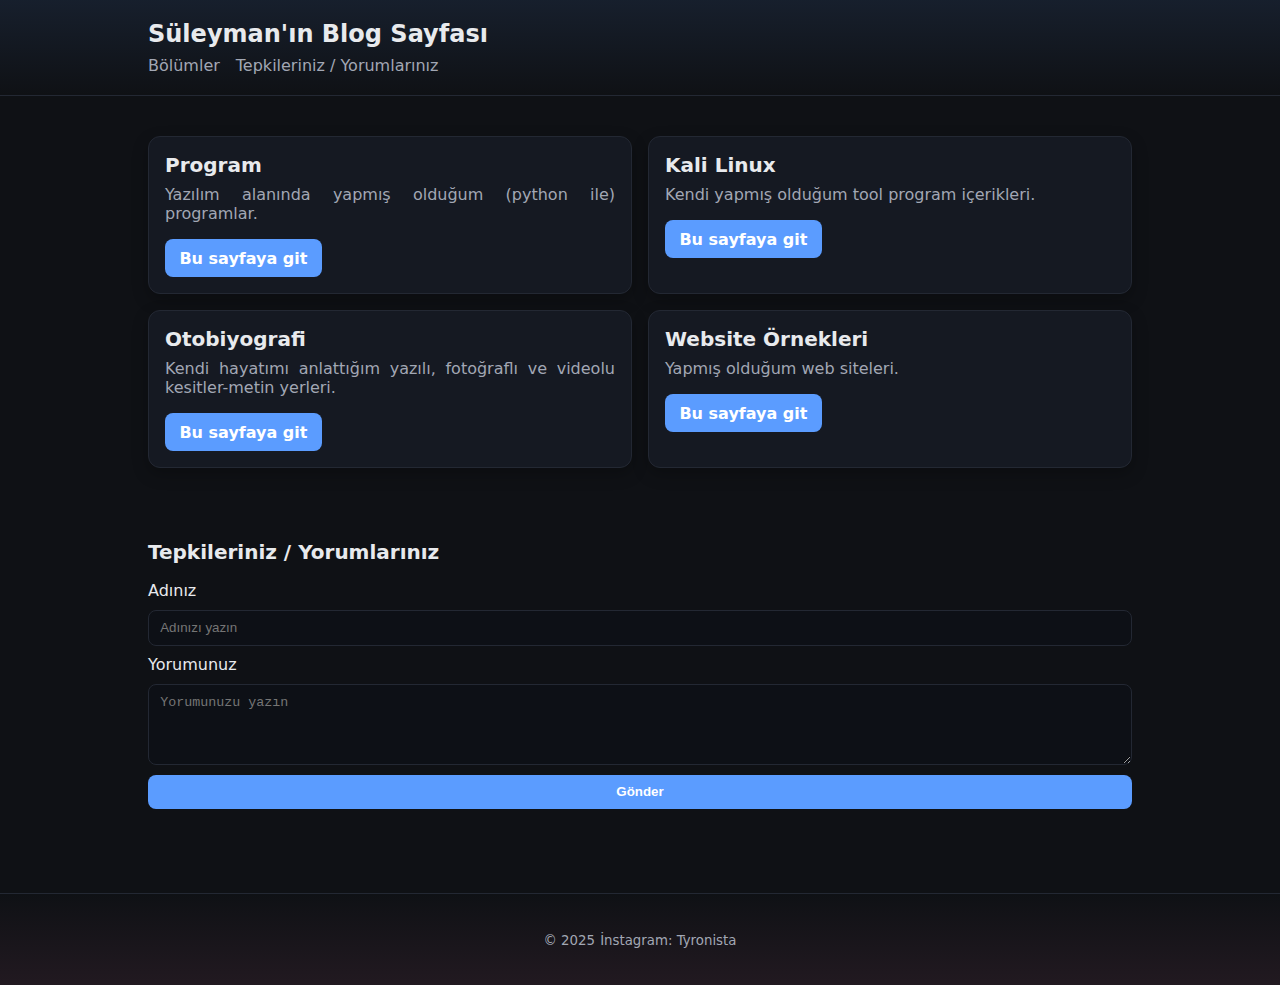
<file: index.html>
<!doctype html>
<html lang="tr">
<head>
  <meta charset="utf-8" />
  <meta name="viewport" content="width=device-width, initial-scale=1" />
  <title>Blog Sayfası</title>
  <link rel="stylesheet" href="styles.css" />
</head>
<body>
  <header class="site-header">
    <div class="container">
      <h1>Süleyman'ın Blog Sayfası </h1>
      <nav class="nav">
        <a href="#bolumler">Bölümler</a>
        <a href="#yorumlar">Tepkileriniz / Yorumlarınız</a>
      </nav>
    </div>
  </header>

  <main>
    <section id="bolumler" class="grid container">
      <!-- Üst satır -->
      <article class="card">
        <h2>Program</h2>
        <p>Yazılım alanında yapmış olduğum (python ile) programlar.</p>
        <a class="btn" href="yazilimlar.html">Bu sayfaya git</a>
      </article>

      <article class="card">
        <h2>Kali Linux</h2>
        <p>Kendi yapmış olduğum tool program içerikleri.</p>
        <a class="btn" href="kali.html">Bu sayfaya git</a>
      </article>

      <!-- Alt satır -->
      <article class="card">
        <h2>Otobiyografi</h2>
        <p>Kendi hayatımı anlattığım yazılı, fotoğraflı ve videolu kesitler-metin yerleri.</p>
        <a class="btn" href="otobiyografi.html">Bu sayfaya git</a>
      </article>

      <article class="card">
        <h2>Website Örnekleri</h2>
        <p>Yapmış olduğum web siteleri.</p>
        <a class="btn" href="foto-web.html">Bu sayfaya git</a>
      </article>
    </section>

    <section id="yorumlar" class="comments container">
      <h2>Tepkileriniz / Yorumlarınız</h2>
      <form id="commentForm" class="comment-form">
        <label for="name">Adınız</label>
        <input id="name" name="name" type="text" placeholder="Adınızı yazın" required />

        <label for="comment">Yorumunuz</label>
        <textarea id="comment" name="comment" rows="4" placeholder="Yorumunuzu yazın" required></textarea>

        <button type="submit" class="btn">Gönder</button>
      </form>

      <ul id="commentList" class="comment-list" aria-live="polite"></ul>
    </section>
  </main>

  <footer class="site-footer">
    <div class="container">
      <small>© 2025</small>
      <small>İnstagram: Tyronista</small>
    </div>
  </footer>

  <script src="script.js"></script>
</body>
</html>
</file>
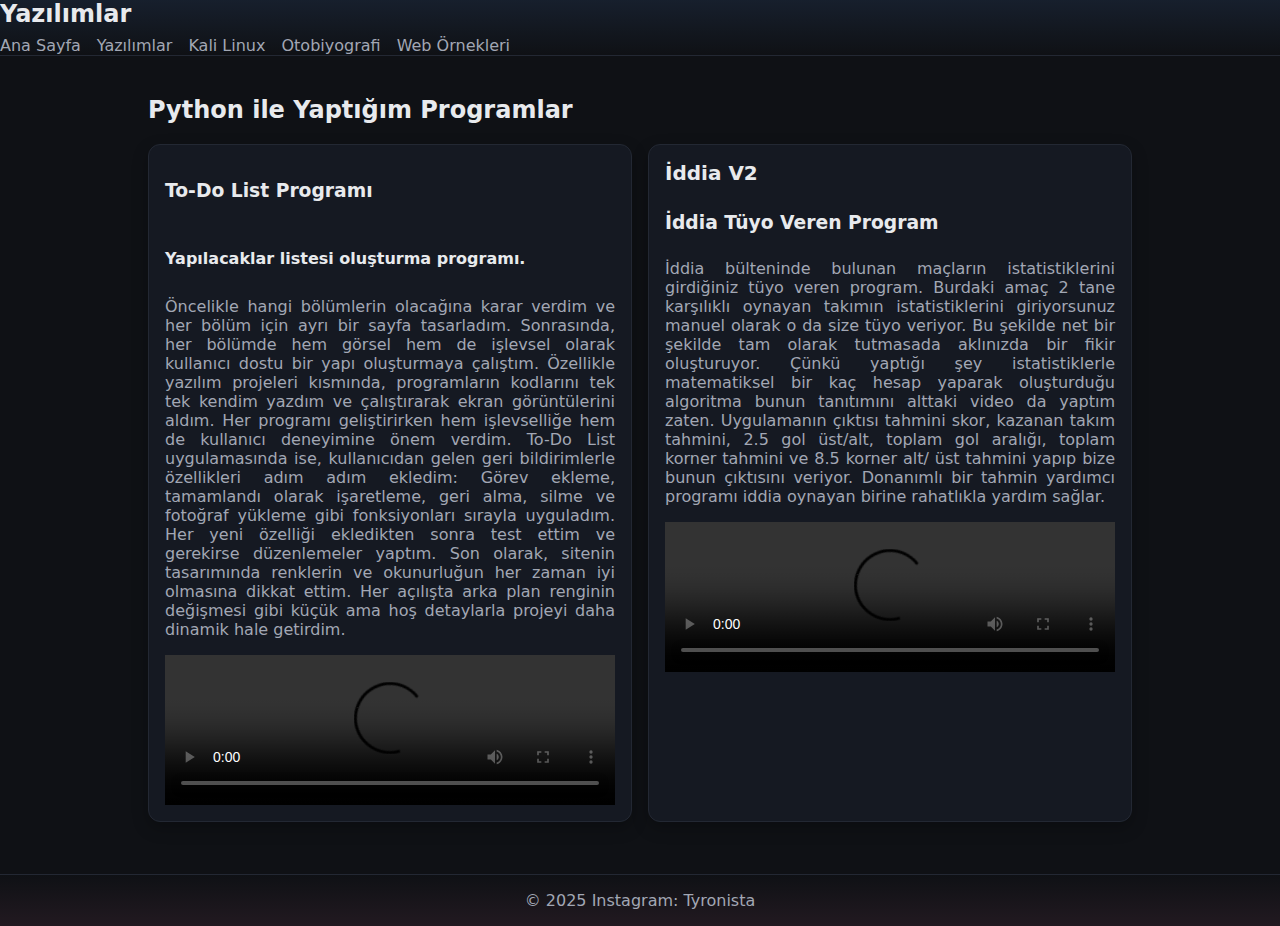
<file: yazilimlar.html>
<!DOCTYPE html>
<html lang="tr">
<head>
  <meta charset="UTF-8">
  <title>Yazılımlar | Süleyman'ın Blogu</title>
  <link rel="stylesheet" href="styles.css">
</head>
<body>
  <header class="site-header">
    <h1>Yazılımlar</h1>
    <nav class="nav">
      <a href="index.html">Ana Sayfa</a>
      <a href="yazilimlar.html">Yazılımlar</a>
      <a href="kali.html">Kali Linux</a>
      <a href="otobiyografi.html">Otobiyografi</a>
      <a href="foto-web.html">Web Örnekleri</a>
    </nav>
  </header>
  <main class="container">

  <h2>Python ile Yaptığım Programlar</h2>
  <div class="grid">
    <div class="card">
      <h3>To-Do List Programı</h3>
      <h4>Yapılacaklar listesi oluşturma programı.</h4>
      <p>Öncelikle hangi bölümlerin olacağına karar verdim ve her bölüm için ayrı bir sayfa tasarladım. Sonrasında, her bölümde hem görsel hem de işlevsel olarak kullanıcı dostu bir yapı oluşturmaya çalıştım.

Özellikle yazılım projeleri kısmında, programların kodlarını tek tek kendim yazdım ve çalıştırarak ekran görüntülerini aldım. Her programı geliştirirken hem işlevselliğe hem de kullanıcı deneyimine önem verdim.

To-Do List uygulamasında ise, kullanıcıdan gelen geri bildirimlerle özellikleri adım adım ekledim: Görev ekleme, tamamlandı olarak işaretleme, geri alma, silme ve fotoğraf yükleme gibi fonksiyonları sırayla uyguladım. Her yeni özelliği ekledikten sonra test ettim ve gerekirse düzenlemeler yaptım.

Son olarak, sitenin tasarımında renklerin ve okunurluğun her zaman iyi olmasına dikkat ettim. Her açılışta arka plan renginin değişmesi gibi küçük ama hoş detaylarla projeyi daha dinamik hale getirdim.</p>
<video width="100%" controls>
    <source src="C:\Users\süleyman\Desktop\ses kayded\proje2\Desktop 2025.09.23 - 22.17.32.01.mp4" type="video/mp4">
    Tarayıcınız video etiketini desteklemiyor.
  </video>
    </div>
    <div class="card">
      <h2>İddia V2</h2>
      <h3>İddia Tüyo Veren Program</h3>
      <p>İddia bülteninde bulunan maçların istatistiklerini girdiğiniz tüyo veren program.
        Burdaki amaç 2 tane karşılıklı oynayan takımın istatistiklerini giriyorsunuz manuel olarak o da size tüyo veriyor. Bu şekilde net bir şekilde tam olarak tutmasada aklınızda bir fikir oluşturuyor. Çünkü yaptığı şey istatistiklerle matematiksel bir kaç hesap yaparak oluşturduğu algoritma bunun tanıtımını alttaki video da yaptım zaten. Uygulamanın çıktısı tahmini skor, kazanan takım tahmini, 2.5 gol üst/alt, toplam gol aralığı, toplam korner tahmini ve 8.5 korner  alt/ üst tahmini yapıp bize bunun çıktısını veriyor. Donanımlı bir tahmin yardımcı programı iddia oynayan birine rahatlıkla yardım sağlar.
      </p>
      <video width="100%" controls>
            <source src="C:\Users\süleyman\Desktop\ses kayded\proje2\Desktop 2025.10.18 - 04.10.14.08.mp4" type="audio/mp4">
        </video>
    </div>
  </div>

  </main>
  <footer class="site-footer">
    © 2025 Instagram: Tyronista
  </footer>
</body>
</html>
</file>
<file: styles.css>
:root {
  --bg: #0f1115;
  --card: #151922;
  --text: #e8eaed;
  --muted: #a2a7b4;
  --accent: #5b9cff;
  --accent-2: #ff7aa8;
  --border: #232833;
}

* { box-sizing: border-box; }

html, body {
  margin: 0;
  padding: 0;
  background: var(--bg);
  color: var(--text);
  font-family: system-ui, -apple-system, Segoe UI, Roboto, Helvetica, Arial, sans-serif;
}

.container {
  width: 100%;
  max-width: 1024px;
  margin: 0 auto;
  padding: 1.25rem;
}

.site-header {
  border-bottom: 1px solid var(--border);
  background: linear-gradient(180deg, rgba(91,156,255,0.10), transparent);
}

.site-header h1 {
  margin: 0;
  font-size: 1.5rem;
}

.nav {
  margin-top: 0.5rem;
  display: flex;
  gap: 1rem;
}

.nav a {
  color: var(--muted);
  text-decoration: none;
}
.nav a:hover { color: var(--text); }

.grid {
  display: grid;
  grid-template-columns: repeat(2, minmax(0, 1fr));
  gap: 1rem;
  margin-top: 1.25rem;
}

@media (max-width: 700px) {
  .grid { grid-template-columns: 1fr; }
}

.card {
  background: var(--card);
  border: 1px solid var(--border);
  border-radius: 12px;
  padding: 1rem;
  box-shadow: 0 6px 16px rgba(0,0,0,0.25);
  display: flex;
  flex-direction: column;
  gap: 0.5rem;
}

.card h2 {
  margin: 0;
  font-size: 1.25rem;
}

.card p {
  margin: 0 0 0.5rem 0;
  color: var(--muted);
}

.btn {
  align-self: flex-start;
  background: var(--accent);
  color: white;
  border: none;
  border-radius: 8px;
  padding: 0.6rem 0.9rem;
  font-weight: 600;
  text-decoration: none;
  cursor: pointer;
  transition: transform 0.05s ease, box-shadow 0.2s ease, background 0.2s ease;
}

.btn:hover { background: #3e86ff; }
.btn:active { transform: translateY(1px); }

.comments h2 {
  margin-top: 2rem;
  font-size: 1.25rem;
}

.comment-form {
  display: grid;
  gap: 0.6rem;
  margin-top: 0.5rem;
}

.comment-form input,
.comment-form textarea {
  background: #0d1016;
  color: var(--text);
  border: 1px solid var(--border);
  border-radius: 8px;
  padding: 0.6rem 0.7rem;
}

.comment-list {
  list-style: none;
  padding: 0;
  margin-top: 1rem;
  display: grid;
  gap: 0.75rem;
}

.comment-item {
  background: #121622;
  border: 1px solid var(--border);
  border-radius: 10px;
  padding: 0.75rem;
}

.comment-item .meta {
  color: var(--muted);
  font-size: 0.9rem;
  margin-bottom: 0.35rem;
}

.site-footer {
  border-top: 1px solid var(--border);
  margin-top: 2rem;
  padding: 1rem 0;
  text-align: center;
  color: var(--muted);
  background: linear-gradient(0deg, rgba(255,122,168,0.08), transparent);
}

p {
    text-align: justify;
}
</file>
